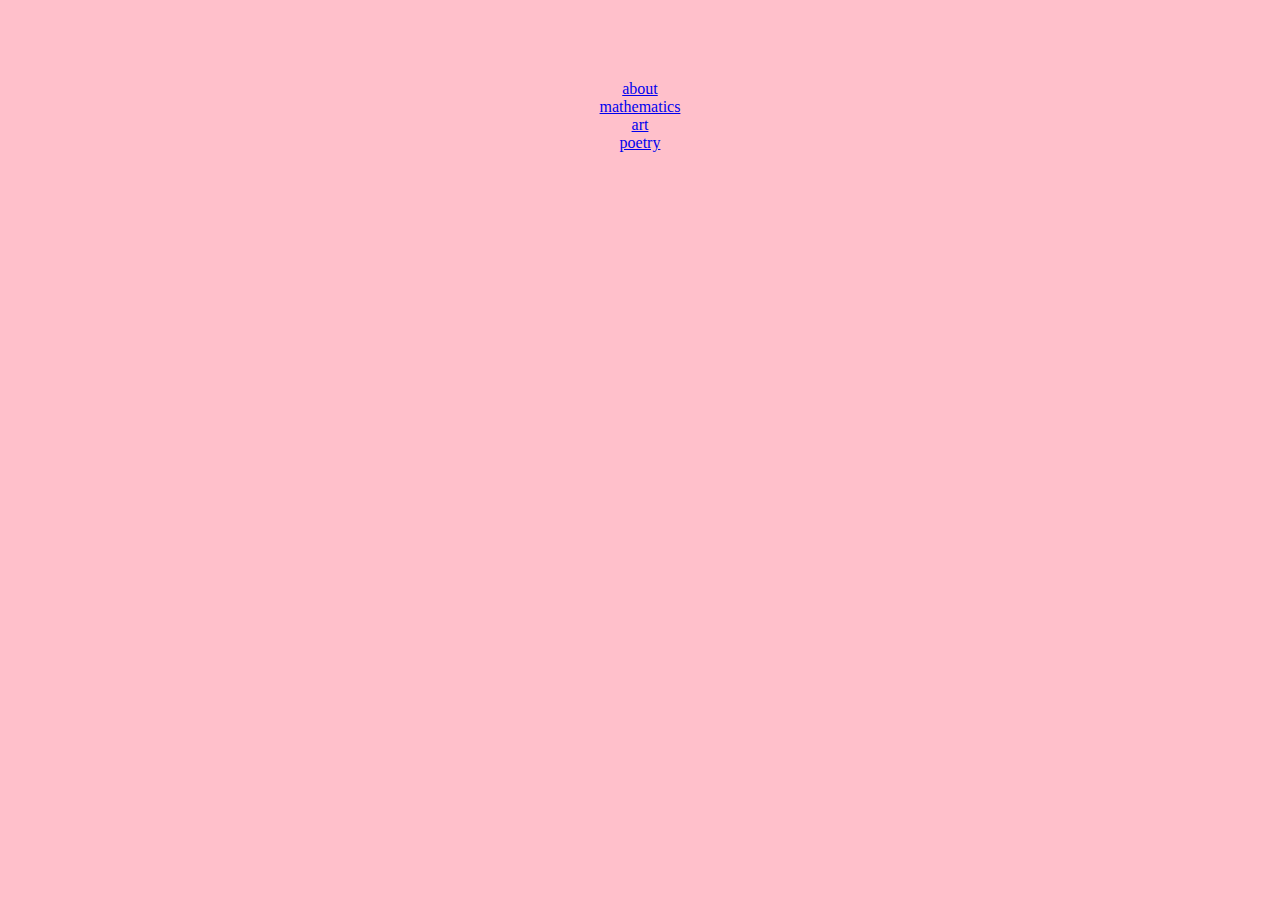
<file: index.html>
<!DOCTYPE html>

<html>

<head>
<meta charset = "UTF=8">
<meta name="viewport" content = "width = device-width, initial-scale = 1.0">
<title>edithjinzhang</title>


<body>

  <body style="background-color:pink;text-align:center;">
  
  <br>
  <br>
  <br>
  <br>
  <a href="https://edithjinzhang.github.io/about.html">about</a>
  <br>
  <a href="https://edithjinzhang.github.io/math.html">mathematics</a>
  <br>
  <a href="https://edithjinzhang.github.io/art.html">art</a>
  <br>
  <a href="https://edithjinzhang.github.io/poetry.html">poetry</a>
  
</body>
</html>
</file>
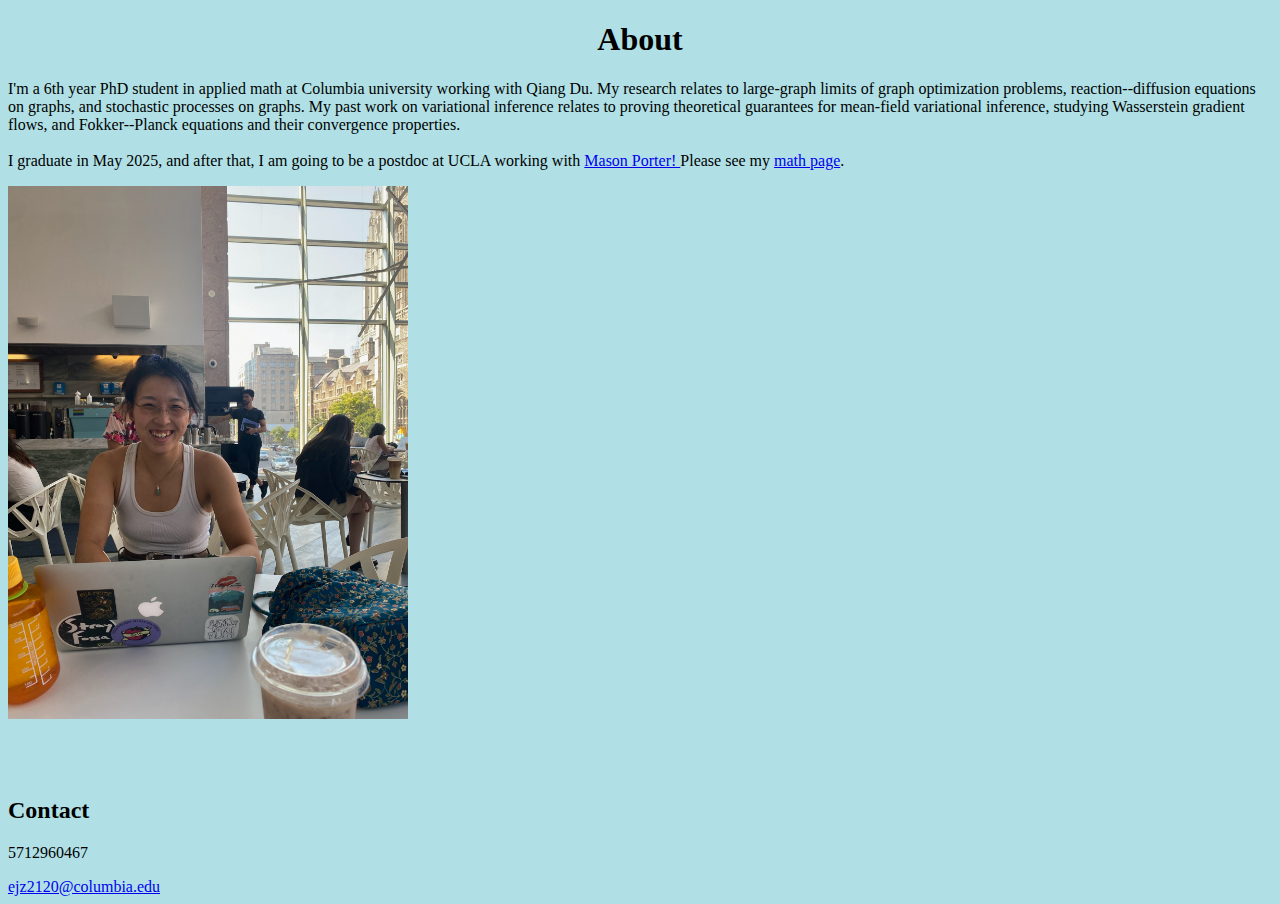
<file: about.html>
<!DOCTYPE html>

<html>
  
<head>
<meta charset = "UTF=8">
<meta name="viewport" content = "width = device-width, initial-scale = 1.0">
<title>Title</title>


<body>
  <body style = "background-color:powderblue;">
    <h1 style = "text-align:center;"> About </h1>
    
    
<p> I'm a 6th year PhD student in applied math at Columbia university working with Qiang Du. My research relates to large-graph limits of 
      graph optimization problems, reaction--diffusion equations on graphs, and stochastic processes on graphs.
      My past work on variational inference relates to proving theoretical guarantees for mean-field variational inference,
      studying Wasserstein gradient flows, and Fokker--Planck equations and their convergence properties. 
      <br>
      <br>
      I graduate in May 2025, and after that, I am going to be a postdoc at UCLA working with 
  <a href = "https://www.math.ucla.edu/~mason/">Mason Porter! </a> 
  
  Please see my <a href="https://edithjinzhang.github.io/math.html">math page</a>. 
      
    </p>
    
    <div class="container">
      <div class="image">
        <img src="https://edithjinzhang.github.io/images/joes.JPG" width=400 class="center">
      </div>
  </div>

    
    <br>
    <br>
    <br>
    <h2>Contact</h2>
    <p> 5712960467 </p>
    <a href = "mailto: ejz2120@columbia.edu">ejz2120@columbia.edu</a>
    
         
</body>
</html>
</file>
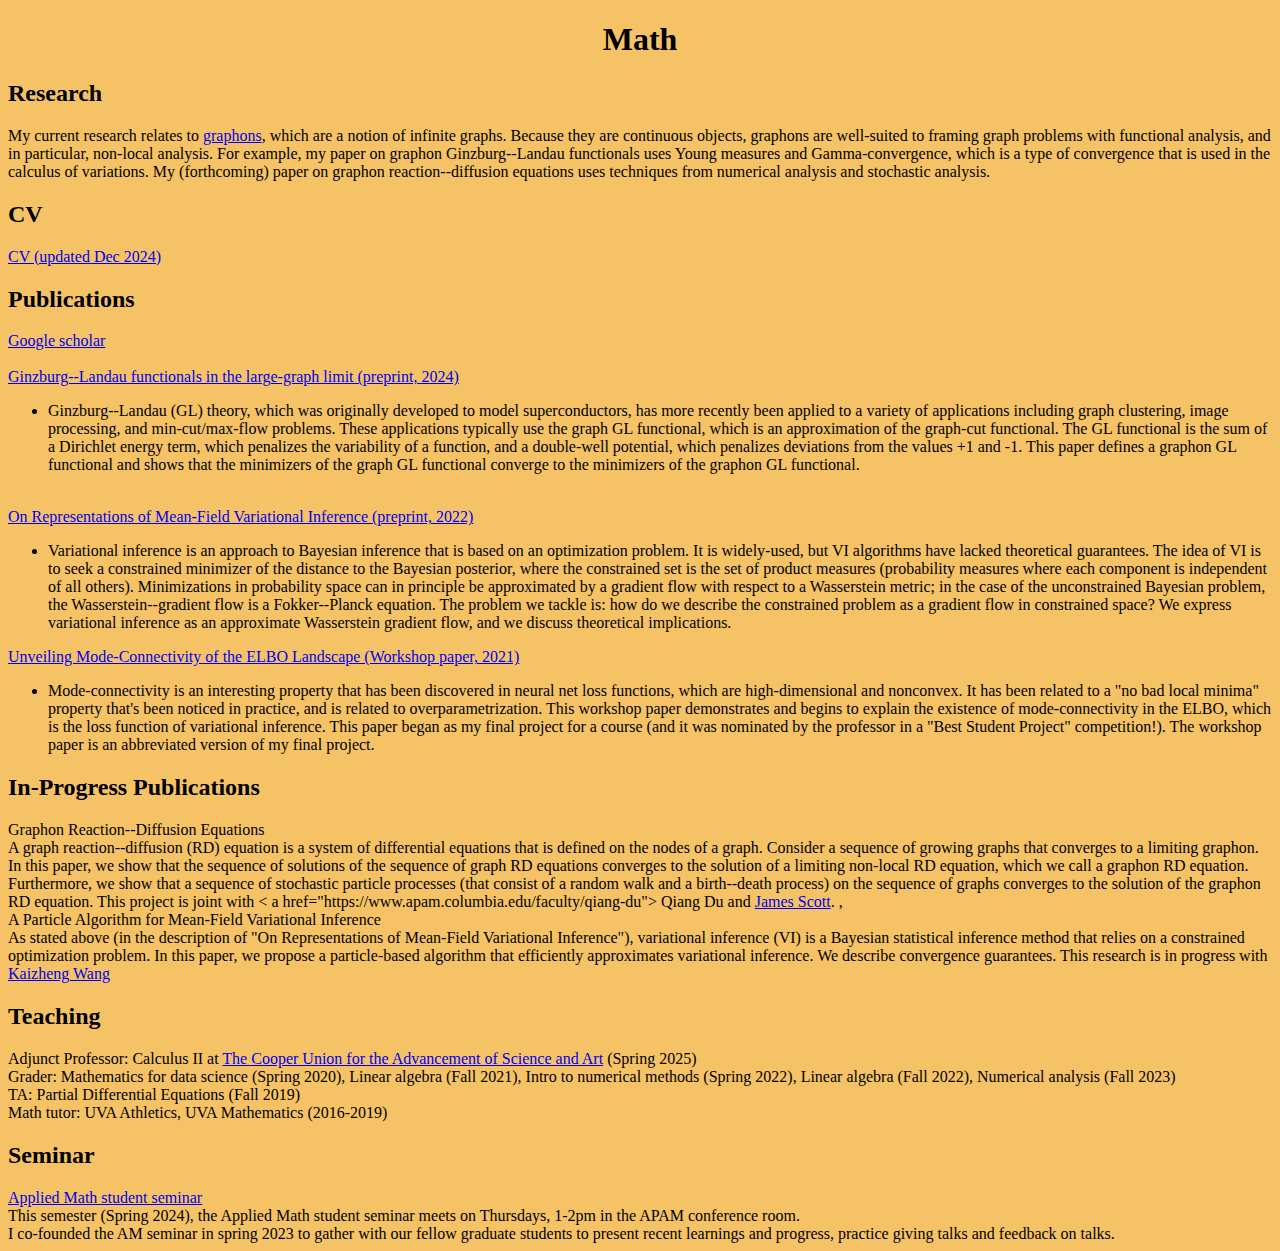
<file: math.html>
<!DOCTYPE html>

<html>
  
<head>
<meta charset = "UTF=8">
<meta name="viewport" content = "width = device-width, initial-scale = 1.0">
<title>Title</title>


<body>
  <body style = "background-color:#F5C366;">
    <h1 style = "text-align:center;"> Math</h1>
    
    
    <h2> Research </h2> 
    <p>
      My current research relates to <a href="https://www.ams.org/notices/201501/rnoti-p46.pdf">graphons</a>, which are 
      a notion of infinite graphs. Because they are continuous objects, graphons are well-suited to framing graph problems
      with functional analysis, and in particular, non-local analysis. For example, my paper on graphon Ginzburg--Landau functionals
      uses Young measures and Gamma-convergence, which is a type of convergence that is used in the calculus of variations. 
      My (forthcoming) paper on graphon reaction--diffusion equations uses techniques from numerical analysis and stochastic analysis. 
    
    </p>
  
    
    <h2> CV </h2>
    <a href="cv.pdf">CV (updated Dec 2024)</a>
    
    <br>
    
    
    
    <h2> Publications </h2>
    
    <a href="https://scholar.google.com/citations?user=4fn8bpgAAAAJ&hl=en&oi=ao"> Google scholar </a>
    <br>
    <br>
    <a href="https://arxiv.org/abs/2408.00422">Ginzburg--Landau functionals in the large-graph limit (preprint, 2024)</a>
    <ul>
      <li> Ginzburg--Landau (GL) theory, which was originally developed to model superconductors, has more recently been applied to 
        a variety of applications including graph clustering, image processing, and min-cut/max-flow problems. These applications typically
        use the graph GL functional, which is an approximation of the graph-cut functional. The GL functional is the sum of a Dirichlet energy 
        term, which penalizes the variability of a function, and a double-well potential, which penalizes deviations from the values +1 and -1. 
        
        This paper defines a graphon GL functional and shows that the minimizers of the graph GL functional converge to the 
        minimizers of the graphon GL functional. 
      </li>
    </ul>
    <br>
    <a href="https://arxiv.org/pdf/2210.11385.pdf">On Representations of Mean-Field Variational Inference (preprint, 2022)</a>
    <ul>
      <li> Variational inference is an approach to Bayesian inference that is based on an optimization problem. 
        It is widely-used, but VI algorithms have lacked theoretical guarantees. The idea of VI is to seek a 
        constrained minimizer of the distance to the Bayesian posterior, 
        where the constrained set is the set of product measures (probability measures where each component is independent of all others). 
        Minimizations in probability space can in principle be approximated by a gradient flow with respect to a Wasserstein metric; in the case 
        of the unconstrained Bayesian problem, the Wasserstein--gradient flow is a Fokker--Planck equation. 
        The problem we tackle is: how do we describe the constrained problem as a gradient flow in constrained space? 
        We express variational inference as an approximate Wasserstein gradient flow, and we discuss theoretical implications. </li>
    </ul>
    
    <a href="http://bayesiandeeplearning.org/2021/papers/3.pdf"> Unveiling Mode-Connectivity of the ELBO Landscape (Workshop paper, 2021)</a> 
    <ul>
      <li> Mode-connectivity is an interesting property that has been discovered in neural net loss functions, which are high-dimensional and nonconvex. 
      It has been related to a "no bad local minima" property that's been noticed in practice, and is related to overparametrization. 
      This workshop paper demonstrates and begins to explain the existence of mode-connectivity in the ELBO, which is the loss function of 
        variational inference. This paper began as my final project for a course (and it was nominated by the professor in a "Best Student Project" competition!).
        The workshop paper is an abbreviated version of my final project. 
    </ul>

    <h2> In-Progress Publications </h2>
    Graphon Reaction--Diffusion Equations
      <li> 
        A graph reaction--diffusion (RD) equation is a system of differential equations that is defined on the nodes of a graph. 
        Consider a sequence of growing graphs that converges to a limiting graphon. 
        In this paper, we show that the sequence of solutions of the sequence of graph RD equations converges to the solution of a limiting 
        non-local RD equation, which we call a graphon RD equation. Furthermore, we show that a sequence of stochastic particle 
        processes (that consist of a random walk and a birth--death process) on the sequence of graphs converges to the solution
        of the graphon RD equation. This project is joint with < a href="https://www.apam.columbia.edu/faculty/qiang-du"> Qiang Du </a>
        and <a href="https://sites.google.com/view/jamesmichaelscott/home">James Scott</a>. 
    ,
      </ul>
    <br>
    A Particle Algorithm for Mean-Field Variational Inference
      <li> 
        As stated above (in the description of "On Representations of Mean-Field Variational Inference"), variational inference (VI) is 
        a Bayesian statistical inference method that relies on a constrained optimization problem. In this paper, we propose a particle-based
        algorithm that efficiently approximates variational inference. We describe convergence guarantees. 
        This research is in progress with <a href="https://kw2934.github.io/">Kaizheng Wang</a>
      </ul>
    <br>
    
    
    
    
    
    <h2>Teaching</h2>
    Adjunct Professor: Calculus II at <a href="https://cooper.edu/">The Cooper Union for the Advancement of Science and Art</a> (Spring 2025) 
    <br>
    Grader: Mathematics for data science (Spring 2020), Linear algebra (Fall 2021), Intro to numerical methods (Spring 2022), Linear algebra (Fall 2022), Numerical analysis (Fall 2023)
    <br> 
    TA: Partial Differential Equations (Fall 2019)
    <br>
    Math tutor: UVA Athletics, UVA Mathematics (2016-2019)
    
    
    <br>
    <h2>Seminar</h2>
    <a href="http://www.columbia.edu/~nhw2114/am_seminar_fall23/" > Applied Math student seminar </a>
    <br>
    This semester (Spring 2024), the Applied Math student seminar meets on Thursdays, 1-2pm in the APAM conference room. 
    <br>
    I co-founded the AM seminar in spring 2023 to gather with our 
    fellow graduate students to present recent learnings and progress, practice giving talks and feedback on talks. 
    
  

    
    
</body>
</html>
</file>
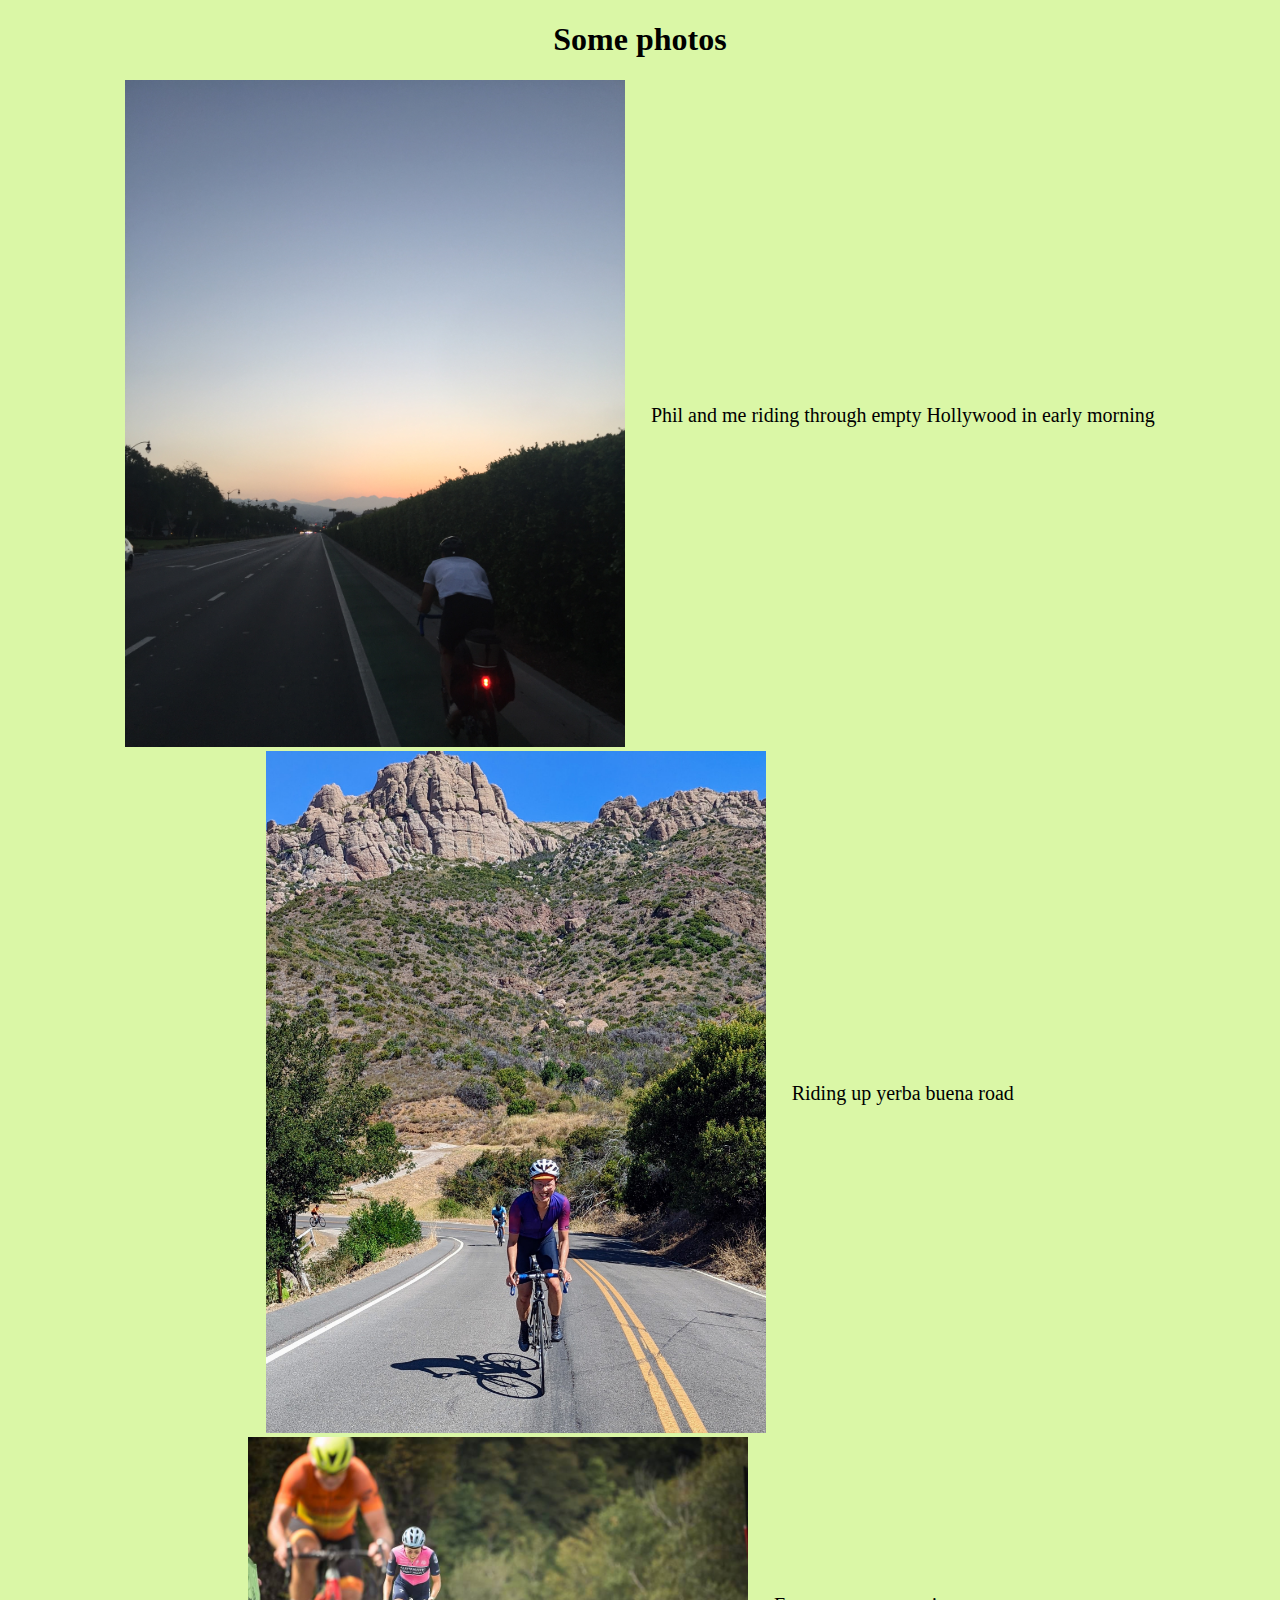
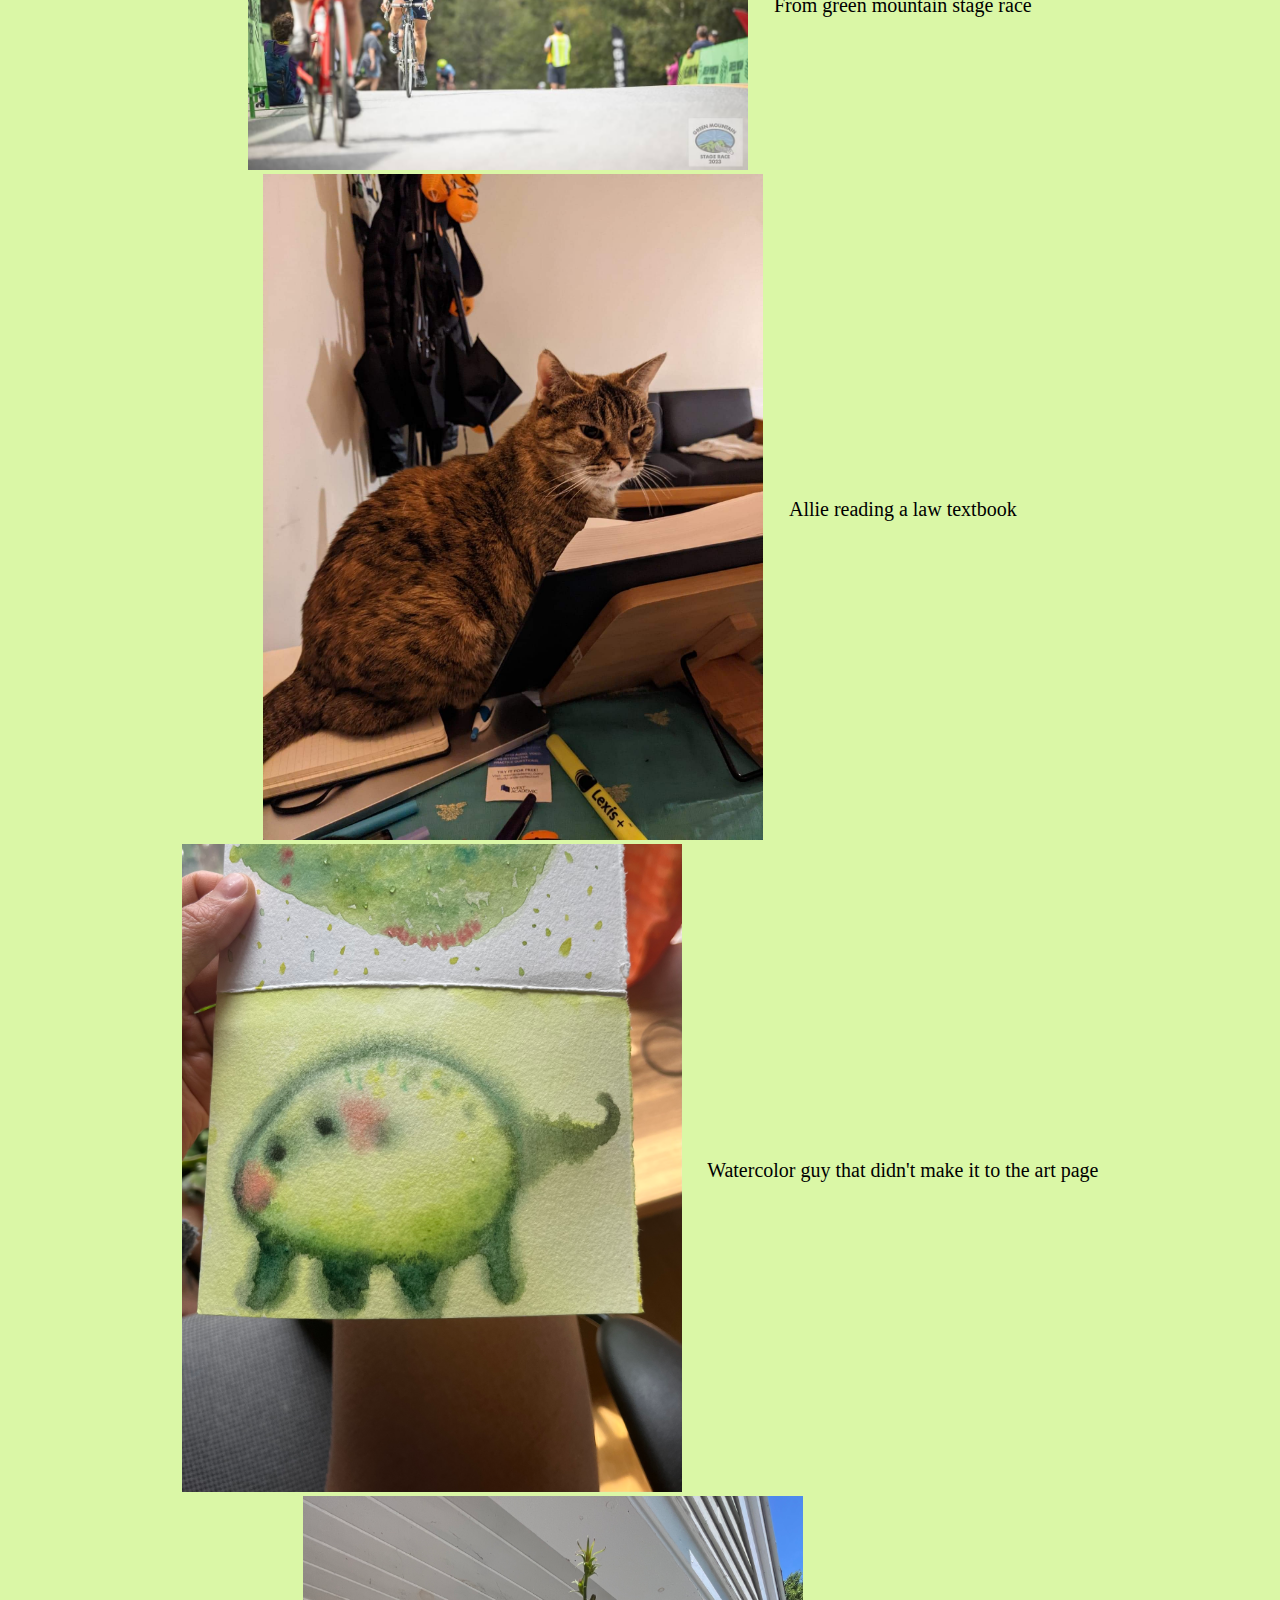
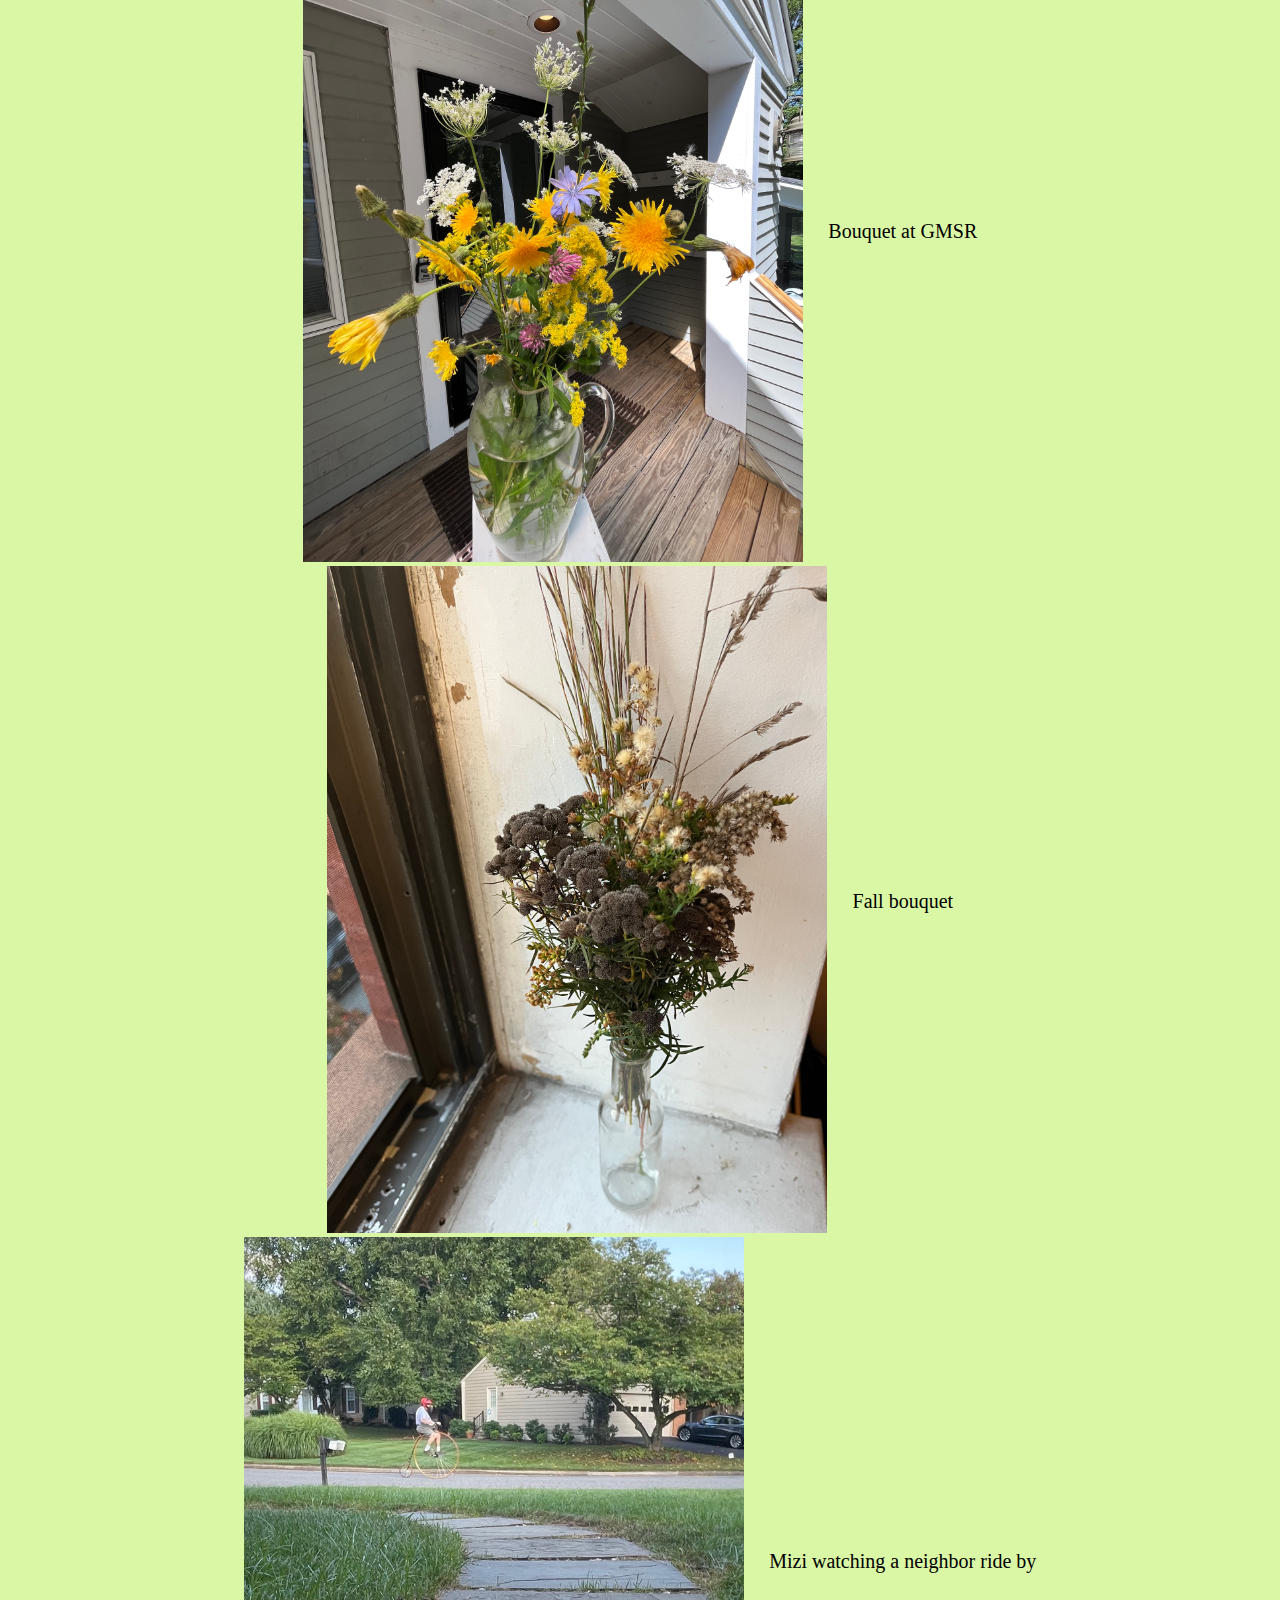
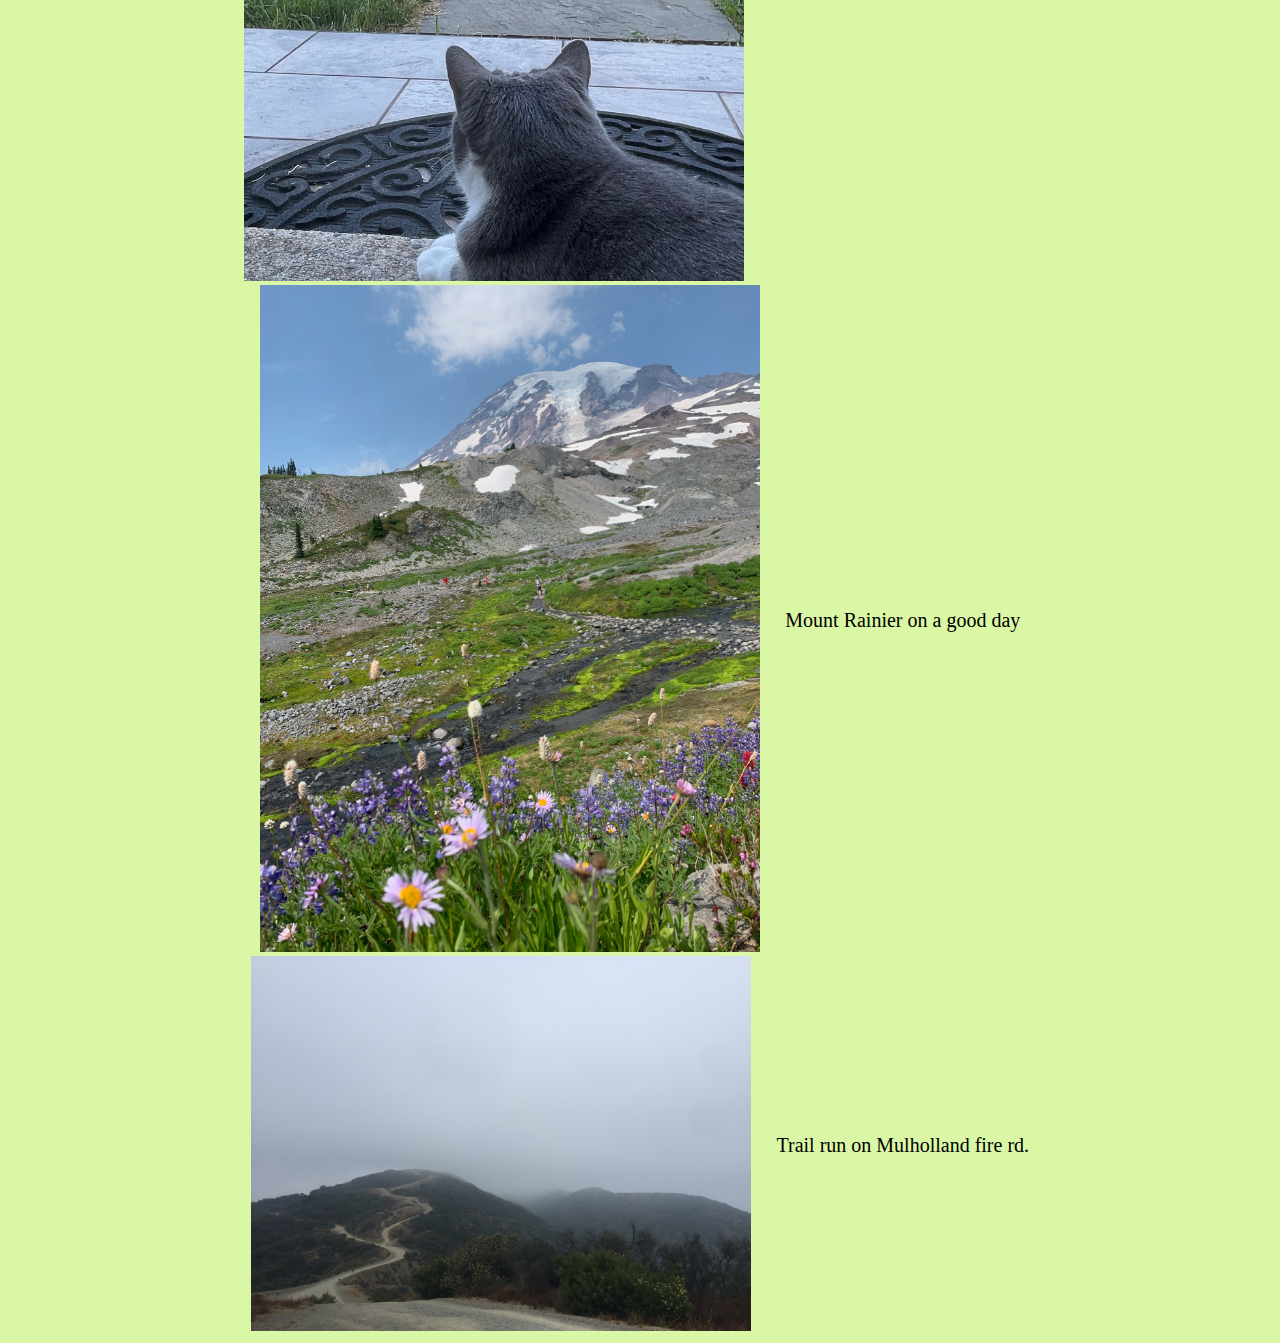
<file: pics.html>
<!DOCTYPE html>
<html>
<head>
<link rel="stylesheet" href="sidenav.css">
<meta name="viewport" content="width=device-width, initial-scale=1">
<body>
<body style="background-color:#DAF7A6;">
<h1 style="text-align:center;">Some photos</h1>

<style>
      .container {
        display: flex;
        align-items: center;
        justify-content: center
      }
      img {
        max-width: 100%
      }
      .image {
        flex-basis: 40%
      }
      .text {
        font-size: 20px;
        padding-left: 20px;
      }
  </style>
  
  
</head>
  
<body>


<div class="main">
  </div>
  <body style="background-color:pink;text-align:center;">
  
  
  <div class="container">
      <div class="image">
        <img src="https://edithjinzhang.github.io/images/phil.JPG" width=500>
      </div>
      <div class="text">
        Phil and me riding through empty Hollywood in early morning 
      </div>
  </div>


  <div class="container">
      <div class="image">
        <img src="https://edithjinzhang.github.io/images/yerba.JPEG" width=500>
      </div>
      <div class="text">
        Riding up yerba buena road 
      </div>
  </div>
  <div class="container">
      <div class="image">
        <img src="https://edithjinzhang.github.io/images/gmsr.JPG" width=500>
      </div>
      <div class="text">
        From green mountain stage race 
      </div>
  </div>
  <div class="container">
      <div class="image">
        <img src="https://edithjinzhang.github.io/images/allie.JPG" width=500>
      </div>
      <div class="text">
        Allie reading a law textbook
      </div>
  </div>
  <div class="container">
      <div class="image">
        <img src="https://edithjinzhang.github.io/images/lilbuddy.jpg" width=500>
      </div>
      <div class="text">
        Watercolor guy that didn't make it to the art page 
      </div>
  </div>
  <div class="container">
      <div class="image">
        <img src="https://edithjinzhang.github.io/images/bouquet1.jpg" width=500>
      </div>
      <div class="text">
        Bouquet at GMSR
      </div>
  </div>
    <div class="container">
      <div class="image">
        <img src="https://edithjinzhang.github.io/images/bouquet2.jpg" width=500>
      </div>
      <div class="text">
        Fall bouquet
      </div>
  </div>
<div class="container">
      <div class="image">
        <img src="https://edithjinzhang.github.io/images/mizi.jpg" width=500>
      </div>
      <div class="text">
        Mizi watching a neighbor ride by  
      </div>
  </div>
  <div class="container">
      <div class="image">
        <img src="https://edithjinzhang.github.io/images/rainier.JPG" width=500>
      </div>
      <div class="text">
        Mount Rainier on a good day 
      </div>
  </div>
    <div class="container">
      <div class="image">
        <img src="https://edithjinzhang.github.io/images/trail.JPG" width=500>
      </div>
      <div class="text">
        Trail run on Mulholland fire rd. 
      </div>
  </div>
</file>
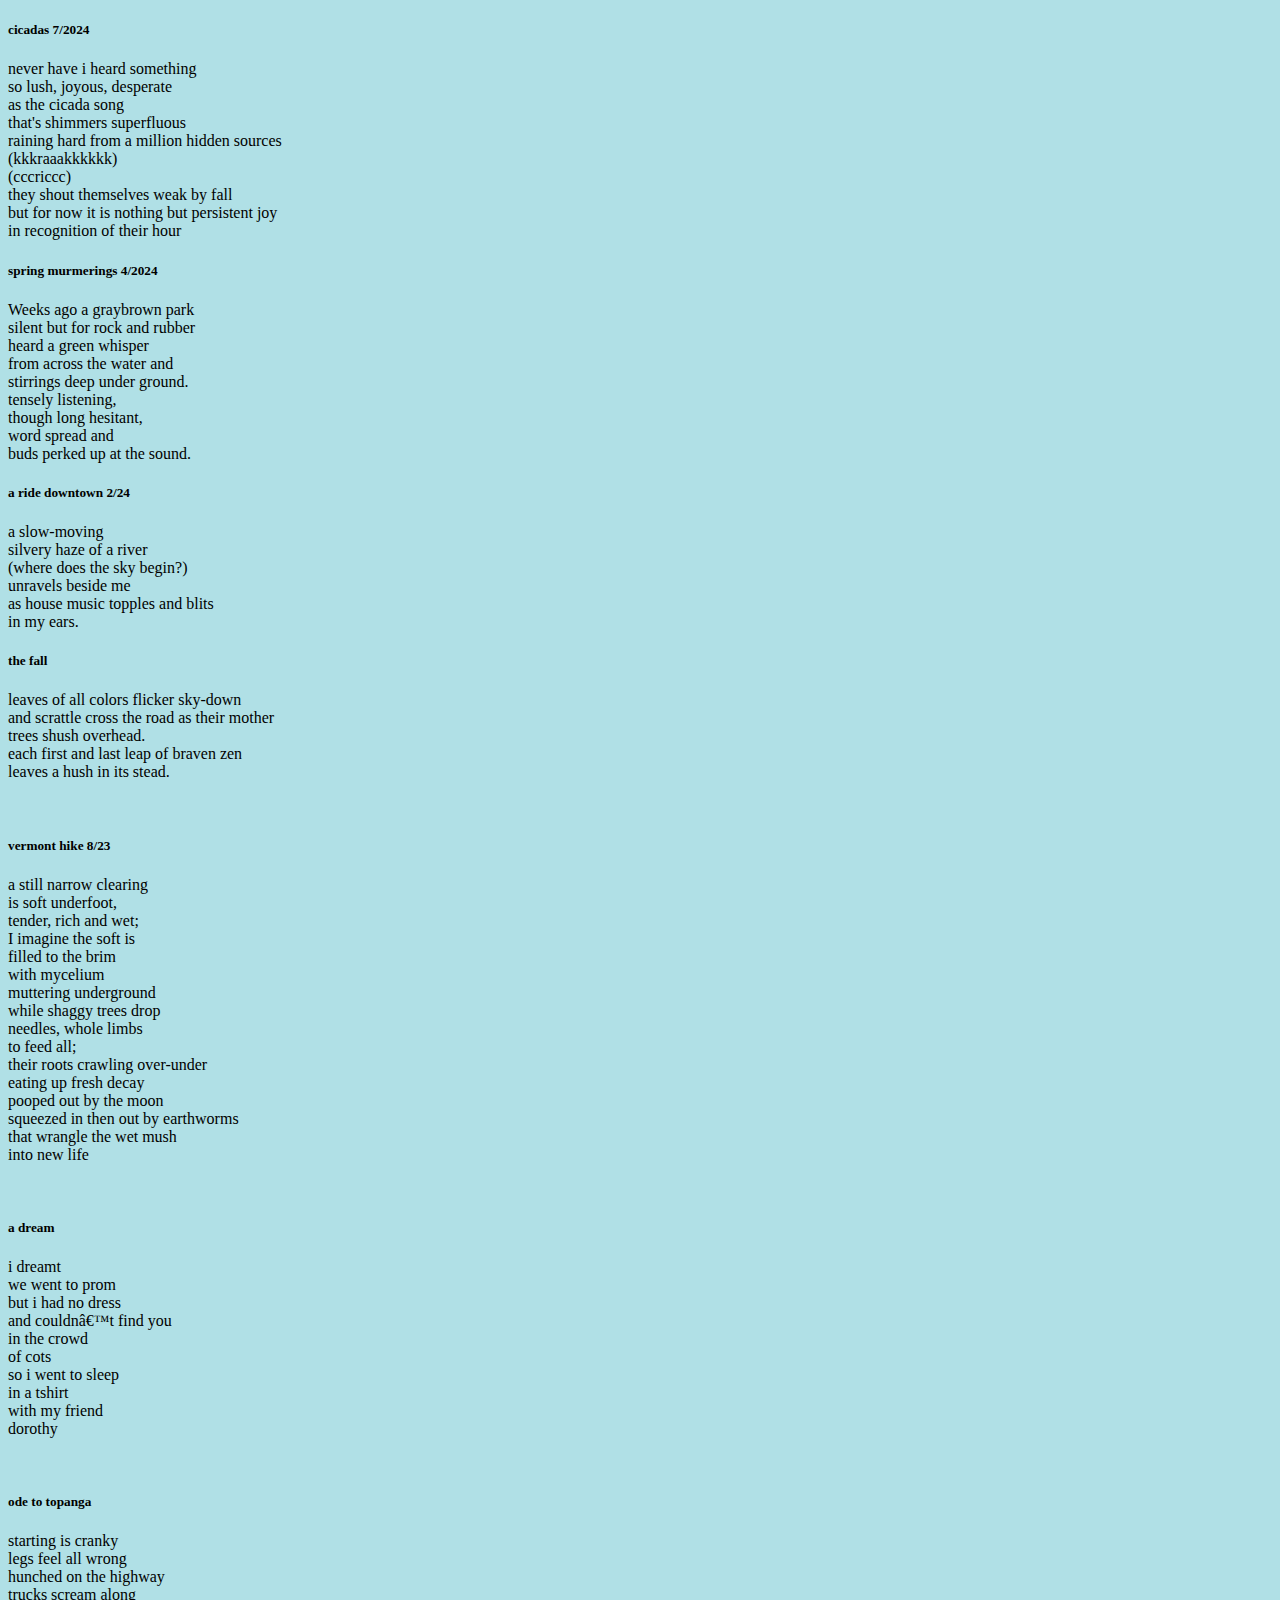
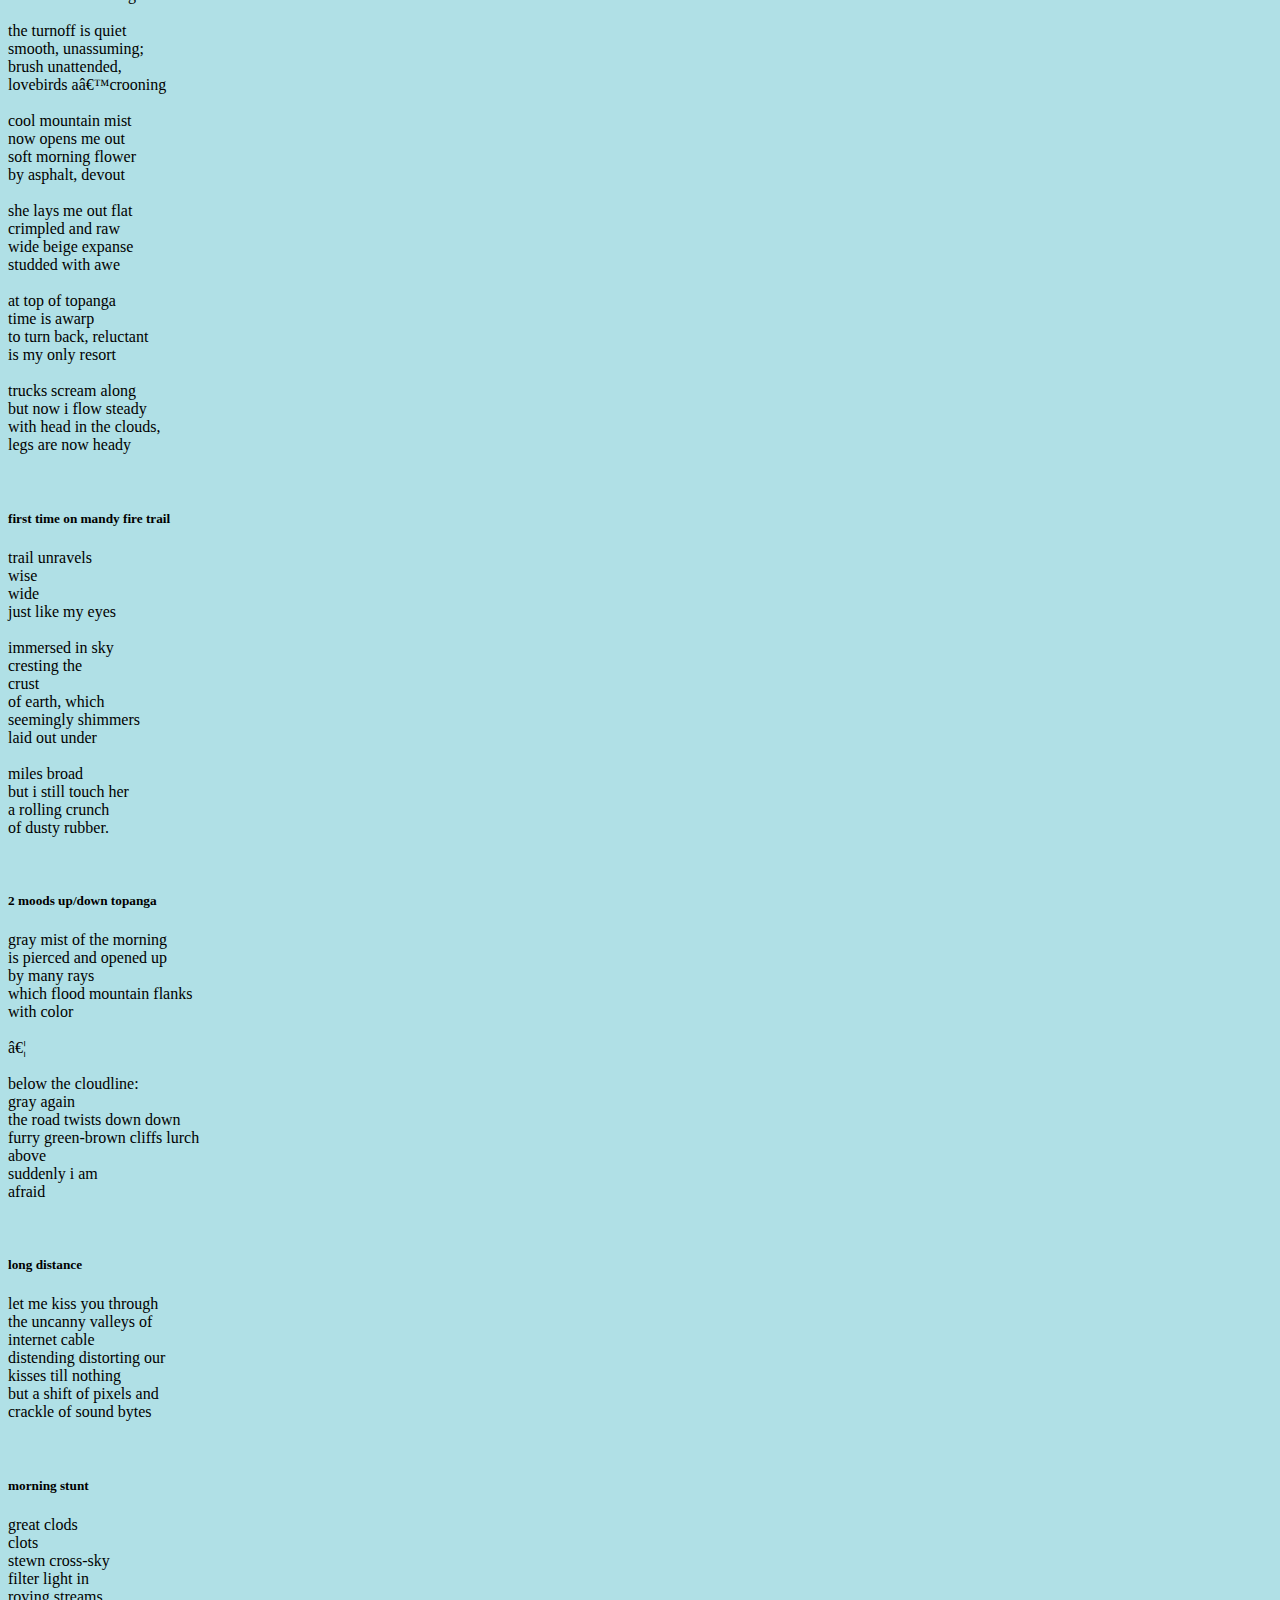
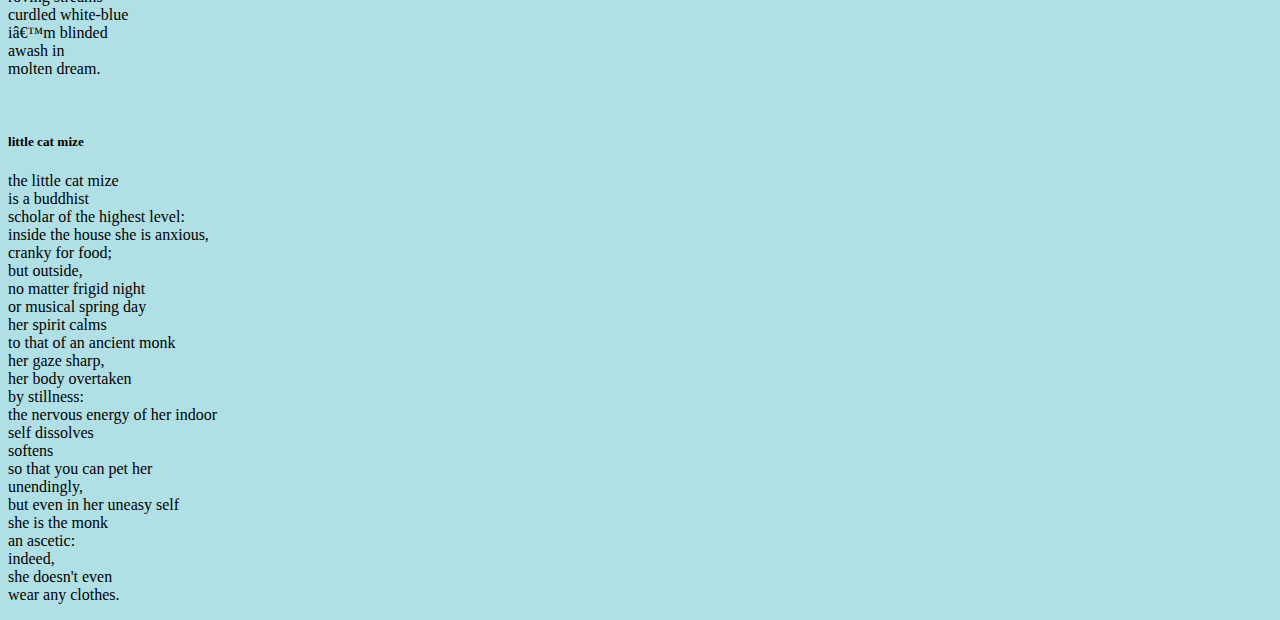
<file: poetry.html>
<!DOCTYPE html>

<html>
  
<head>
<meta charset = "UTF=8">
<meta name="viewport" content = "width = device-width, initial-scale = 1.0">
  

  
<title> </title>
<body>
  <body style = "background-color:powderblue;">




<h5>
	cicadas 7/2024
</h5>
<p>
never have i heard something  <br>
so lush, joyous, desperate <br>
as the cicada song <br>
that's shimmers superfluous <br>
raining hard from a million hidden sources <br>
(kkkraaakkkkkk) <br>
(cccriccc) <br>
they shout themselves weak by fall <br>
but for now it is nothing but persistent joy <br>
in recognition of their hour 
</p>


	  
<h5>
	spring murmerings 4/2024
</h5>
	  
<p>
Weeks ago a graybrown park <br>
silent but for rock and rubber <br>
heard a green whisper <br>
from across the water and <br>
stirrings deep under ground. <br>
tensely listening, <br>
though long hesitant, <br>
word spread and <br>
buds perked up at the sound. <br>
  </p>
	   

	  
<h5>
  a ride downtown 2/24
</h5>
<p>
  a slow-moving <br>
	silvery haze of a river <br>
	(where does the sky begin?) <br>
	unravels beside me <br>
	as house music topples and blits <br>
	in my ears.
</p>

    
<h5>
  the fall 
</h5>
	  
<p>
leaves of all colors flicker sky-down <br>
and scrattle cross the road as their mother <br>
trees shush overhead. <br> 
each first and last leap of braven zen <br>
leaves a hush in its stead. <br>
</p>
 <br>


    

<h5>
  vermont hike 8/23
</h5>
	
<p>
a still narrow clearing  <br>
is soft underfoot, <br>
tender, rich and wet; <br>
I imagine the soft is <br>
filled to the brim <br>
with mycelium <br>
muttering underground <br>
while shaggy trees drop <br>
needles, whole limbs  <br>
to feed all; <br>
their roots crawling over-under  <br>
eating up fresh decay <br>
pooped out by the moon <br>
squeezed in then out by earthworms <br>
that wrangle the wet mush <br>
into new life <br>
</p>
 <br>
	
    
<h5>
a dream
</h5>
<p>
i dreamt <br>
we went to prom <br>
but i had no dress <br>
and couldn’t find you <br>
in the crowd <br>
of cots <br>
so i went to sleep <br>
in a tshirt <br>
with my friend <br>
dorothy  <br>
</p>
 <br>


    

<h5>
  ode to topanga
</h5>
<p>
starting is cranky <br>
legs feel all wrong <br>
hunched on the highway <br>
trucks scream along <br>
<br>
the turnoff is quiet <br>
smooth, unassuming; <br>
brush unattended, <br>
lovebirds a’crooning <br>
<br>
cool mountain mist <br>
now opens me out <br>
soft morning flower <br>
by asphalt, devout <br>
<br>
she lays me out flat  <br>
crimpled and raw <br>
wide beige expanse <br>
studded with awe <br>
<br>
at top of topanga <br>
time is awarp <br>
to turn back, reluctant <br>
is my only resort <br>
<br>
trucks scream along <br>
but now i flow steady <br>
with head in the clouds, <br>
legs are now heady <br>

</p>
 <br>
    

<h5>
      first time on mandy fire trail
</h5>
<p>
trail unravels <br>
wise <br>
wide <br>
just like my eyes <br>
<br>
immersed in sky <br>
cresting the <br>
crust <br>
of earth, which  <br>
seemingly shimmers <br>
laid out under <br>
 <br>
miles broad <br>
but i still touch her <br>
a rolling crunch <br>
of dusty rubber. <br>
</p>
     <br>


<h5>
  2 moods up/down topanga
</h5>
<p>
  gray mist of the morning <br>
  is pierced and opened up <br>
  by many rays <br>
  which flood mountain flanks  <br>
  with color <br>
  <br>
  …
  <br>
  <br>
  below the cloudline: <br>
  gray again <br>
  the road twists down down  <br>
  furry green-brown cliffs lurch <br>
  above <br>
  suddenly i am <br>
  afraid <br>
</p>


     <br>
    

<h5>
  long distance
</h5>
	  
<p>
  let me kiss you through <br>
  the uncanny valleys of  <br>
  internet cable  <br>
  distending distorting our <br>
  kisses till nothing  <br>
  but a shift of pixels and  <br>
  crackle of sound bytes <br>
</p>
 <br>

	 

<h5> morning stunt </h5>
<p>
  great clods <br>
  clots <br>
  stewn cross-sky <br>
  filter light in  <br>
  roving streams <br>
  
  curdled white-blue <br>
  i’m blinded <br>
  awash in  <br>
  molten dream. <br>
</p>
 <br>

    



    
<h5> little cat mize</h5>
<p>
  the little cat mize <br>
  is a buddhist  <br>
  scholar of the highest level: <br>
  inside the house she is anxious, <br>
  cranky for food; <br>
  but outside, <br>
  no matter frigid night <br>
  or musical spring day  <br>
  her spirit calms <br>
  to that of an ancient monk  <br>
  her gaze sharp, <br>
  her body overtaken  <br>
  by stillness: <br>
  the nervous energy of her indoor  <br>
  self dissolves <br>
  softens <br>
  so that you can pet her <br>
  unendingly,  <br>
  but even in her uneasy self <br>
  she is the monk <br>
  an ascetic: <br>
  indeed,  <br>
  she doesn't even <br>
  wear any clothes. <br>
</p>
</body>
</html>
</file>
<file: sidenav.css>
/* The sidenav */
.sidenav {
  height: 40%;
  width: 200px;
  position: fixed; 
  z-index: 1; /* stay on top */
  top: 0; /* Stay at the top */
  left: 0; /*stay to the left */
  background-color: #A2D9CE;
  overflow-x: hidden; /* Disable horizontal scroll */
  padding-top: 20px; /* distance from top button from the top */
}

/* The navigation menu links */
.sidenav a {
  padding: 8px 8px 8px 32px;  /* spacing of the buttons of sidenav not sure about the first 3 */ 
  text-decoration: none;
  font-size: 18px;
  color: #A04000;
  display: block;
  transition: 0.3s;
}



/* When you mouse over the navigation links, change their color */
.sidenav a:hover {
  color: #28B463;
}


/* Page content */
.main {
  margin-left: 200px; /* Same as the width of the sidenav */
  padding: 0px 200px; /* changes where the content starts?  */ 
}


/* On smaller screens, where height is less than 450px, change the style of the sidenav (less padding and a smaller font size) */
@media screen and (max-height: 450px) {
  .sidenav {padding-top: 15px;}
  .sidenav a {font-size: 18px;}
}
</file>
